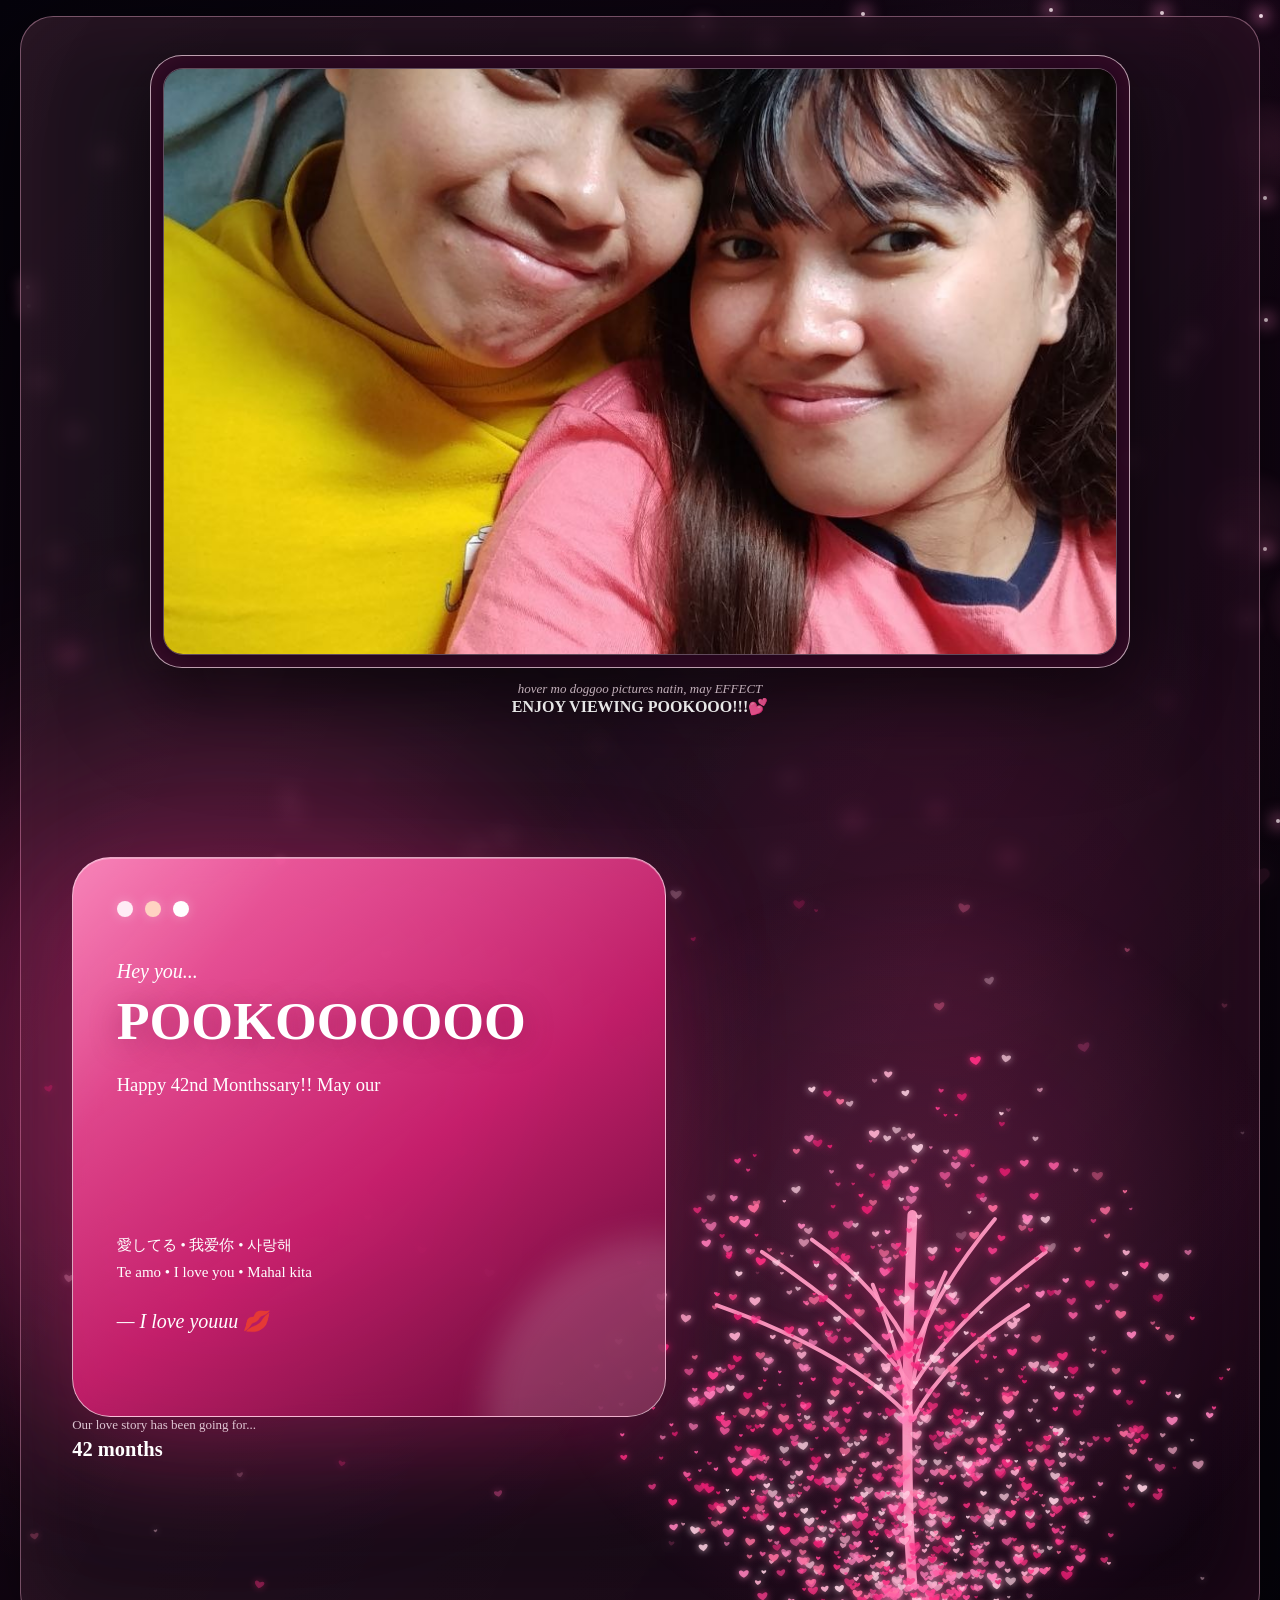
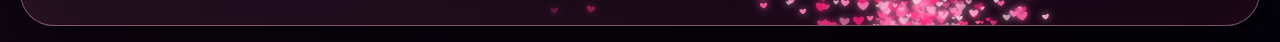
<file: index.html>
<!DOCTYPE html>
<html lang="en">
<head>
  <meta charset="UTF-8">
  <meta name="viewport" content="width=device-width, initial-scale=1.0">
  <title>Happy 42nd Monthssary 💕</title>
  <link rel="stylesheet" href="css/style.css">
</head>
<body>
  <div id="ambientBackground" aria-hidden="true"></div>

  <audio id="myAudio" autoplay loop preload="auto">
    <source src="audio/Libu-Libong Buwan (Uuwian) - Kyle Raphael (Lyric Video).mp3" type="audio/mpeg">
  </audio>

  <main>
    <section class="love-card">

      <!-- CSS-only 15-image carousel: manual navigation only -->
      <section class="memory-carousel" aria-label="Our memories">
        <input type="radio" name="memory-slide" id="memory-1" checked>
        <input type="radio" name="memory-slide" id="memory-2">
        <input type="radio" name="memory-slide" id="memory-3">
        <input type="radio" name="memory-slide" id="memory-4">
        <input type="radio" name="memory-slide" id="memory-5">
        <input type="radio" name="memory-slide" id="memory-6">
        <input type="radio" name="memory-slide" id="memory-7">
        <input type="radio" name="memory-slide" id="memory-8">
        <input type="radio" name="memory-slide" id="memory-9">
        <input type="radio" name="memory-slide" id="memory-10">
        <input type="radio" name="memory-slide" id="memory-11">
        <input type="radio" name="memory-slide" id="memory-12">
        <input type="radio" name="memory-slide" id="memory-13">
        <input type="radio" name="memory-slide" id="memory-14">
        <input type="radio" name="memory-slide" id="memory-15">

        <div class="carousel-window">
          <div class="carousel-track">
        <figure class="memory-slide">
          <img src="images/1.jpg" alt="Our memory 1">
          <label class="carousel-arrow carousel-prev" for="memory-15" aria-label="Previous memory">&lt;</label>
          <label class="carousel-arrow carousel-next" for="memory-2" aria-label="Next memory">&gt;</label>
        </figure>
        <figure class="memory-slide">
          <img src="images/2.jpg" alt="Our memory 2">
          <label class="carousel-arrow carousel-prev" for="memory-1" aria-label="Previous memory">&lt;</label>
          <label class="carousel-arrow carousel-next" for="memory-3" aria-label="Next memory">&gt;</label>
        </figure>
        <figure class="memory-slide">
          <img src="images/3.jpg" alt="Our memory 3">
          <label class="carousel-arrow carousel-prev" for="memory-2" aria-label="Previous memory">&lt;</label>
          <label class="carousel-arrow carousel-next" for="memory-4" aria-label="Next memory">&gt;</label>
        </figure>
        <figure class="memory-slide">
          <img src="images/4.jpg" alt="Our memory 4">
          <label class="carousel-arrow carousel-prev" for="memory-3" aria-label="Previous memory">&lt;</label>
          <label class="carousel-arrow carousel-next" for="memory-5" aria-label="Next memory">&gt;</label>
        </figure>
        <figure class="memory-slide">
          <img src="images/5.jpg" alt="Our memory 5">
          <label class="carousel-arrow carousel-prev" for="memory-4" aria-label="Previous memory">&lt;</label>
          <label class="carousel-arrow carousel-next" for="memory-6" aria-label="Next memory">&gt;</label>
        </figure>
        <figure class="memory-slide">
          <img src="images/6.jpg" alt="Our memory 6">
          <label class="carousel-arrow carousel-prev" for="memory-5" aria-label="Previous memory">&lt;</label>
          <label class="carousel-arrow carousel-next" for="memory-7" aria-label="Next memory">&gt;</label>
        </figure>
        <figure class="memory-slide">
          <img src="images/7.jpg" alt="Our memory 7">
          <label class="carousel-arrow carousel-prev" for="memory-6" aria-label="Previous memory">&lt;</label>
          <label class="carousel-arrow carousel-next" for="memory-8" aria-label="Next memory">&gt;</label>
        </figure>
        <figure class="memory-slide">
          <img src="images/8.jpg" alt="Our memory 8">
          <label class="carousel-arrow carousel-prev" for="memory-7" aria-label="Previous memory">&lt;</label>
          <label class="carousel-arrow carousel-next" for="memory-9" aria-label="Next memory">&gt;</label>
        </figure>
        <figure class="memory-slide">
          <img src="images/9.jpg" alt="Our memory 9">
          <label class="carousel-arrow carousel-prev" for="memory-8" aria-label="Previous memory">&lt;</label>
          <label class="carousel-arrow carousel-next" for="memory-10" aria-label="Next memory">&gt;</label>
        </figure>
        <figure class="memory-slide">
          <img src="images/10.jpg" alt="Our memory 10">
          <label class="carousel-arrow carousel-prev" for="memory-9" aria-label="Previous memory">&lt;</label>
          <label class="carousel-arrow carousel-next" for="memory-11" aria-label="Next memory">&gt;</label>
        </figure>
        <figure class="memory-slide">
          <img src="images/11.jpg" alt="Our memory 11">
          <label class="carousel-arrow carousel-prev" for="memory-10" aria-label="Previous memory">&lt;</label>
          <label class="carousel-arrow carousel-next" for="memory-12" aria-label="Next memory">&gt;</label>
        </figure>
        <figure class="memory-slide">
          <img src="images/12.jpg" alt="Our memory 12">
          <label class="carousel-arrow carousel-prev" for="memory-11" aria-label="Previous memory">&lt;</label>
          <label class="carousel-arrow carousel-next" for="memory-13" aria-label="Next memory">&gt;</label>
        </figure>
        <figure class="memory-slide">
          <img src="images/13.jpg" alt="Our memory 13">
          <label class="carousel-arrow carousel-prev" for="memory-12" aria-label="Previous memory">&lt;</label>
          <label class="carousel-arrow carousel-next" for="memory-14" aria-label="Next memory">&gt;</label>
        </figure>
        <figure class="memory-slide">
          <img src="images/14.jpg" alt="Our memory 14">
          <label class="carousel-arrow carousel-prev" for="memory-13" aria-label="Previous memory">&lt;</label>
          <label class="carousel-arrow carousel-next" for="memory-15" aria-label="Next memory">&gt;</label>
        </figure>
        <figure class="memory-slide">
          <img src="images/15.jpg" alt="Our memory 15">
          <label class="carousel-arrow carousel-prev" for="memory-14" aria-label="Previous memory">&lt;</label>
          <label class="carousel-arrow carousel-next" for="memory-1" aria-label="Next memory">&gt;</label>
        </figure>
          </div>
        </div>

        <p class="carousel-caption">hover mo doggoo pictures natin, may EFFECT</p>
        <strong>ENJOY VIEWING POOKOOO!!!💕</strong>
      </section>

      <section class="love-story-stage" aria-label="Our love story">
        <div class="corner-glow"></div>
        <div class="corner-box">
        <span class="box-dot dot-pink"></span>
        <span class="box-dot dot-peach"></span>
        <span class="box-dot dot-white"></span>

        <div class="message">
          <p class="intro say">Hey you...</p>
          <h1 class="say">POOKOOOOOO</h1>
          <p id="typedText" class="say"></p>
          <p class="languages say">愛してる • 我爱你 • 사랑해<br>Te amo • I love you • Mahal kita</p>
          <p class="signature say">— I love youuu 💋</p>
        </div>
        </div>

        <canvas id="loveCanvas"></canvas>

        <div class="counter">
          <span>Our love story has been going for...</span>
          <strong>42 months</strong>
        </div>
      </section>
    </section>
  </main>

  <script src="js/script.js"></script>
</body>
</html>
</file>
<file: css/style.css>
* { box-sizing: border-box; }

html, body { margin: 0; width: 100%; min-height: 100%; }

body {
  min-height: 100vh;
  overflow-x: hidden;
  overflow-y: auto;
  color: #fff;
  font-family: Georgia, "Times New Roman", serif;
  background:
    radial-gradient(circle at 72% 42%, rgba(255, 58, 151, .20), transparent 30%),
    radial-gradient(circle at 18% 72%, rgba(255, 125, 190, .13), transparent 28%),
    linear-gradient(135deg, #05030b 0%, #160616 45%, #05030b 100%);
  position: relative;
}

#ambientBackground {
  position: fixed;
  inset: 0;
  z-index: 0;
  overflow: hidden;
  pointer-events: none;
  background:
    radial-gradient(circle at 50% 52%, rgba(255, 80, 160, .09), transparent 38%),
    radial-gradient(circle at 82% 18%, rgba(255, 180, 220, .08), transparent 22%);
}

.ambient-heart,
.ambient-spark,
.ambient-petal,
.ambient-orb {
  position: absolute;
  pointer-events: none;
  will-change: transform, opacity;
}

.ambient-heart {
  width: 15px;
  height: 15px;
  background: #ff5da8;
  transform: rotate(45deg);
  border-radius: 4px 0 4px 0;
  filter: drop-shadow(0 0 12px rgba(255, 74, 155, .8));
  animation: floatHeart linear infinite;
}

.ambient-heart::before,
.ambient-heart::after {
  content: "";
  position: absolute;
  width: 15px;
  height: 15px;
  background: inherit;
  border-radius: 50%;
}
.ambient-heart::before { top: -7.5px; left: 0; }
.ambient-heart::after { top: 0; left: -7.5px; }

.ambient-spark {
  width: 4px;
  height: 4px;
  border-radius: 50%;
  background: #ffe8f3;
  box-shadow: 0 0 15px 5px rgba(255, 130, 195, .65);
  animation: twinkle ease-in-out infinite;
}

.ambient-petal {
  width: 11px;
  height: 18px;
  border-radius: 100% 0 100% 0;
  background: rgba(255, 137, 188, .75);
  filter: blur(.1px) drop-shadow(0 0 7px rgba(255, 83, 158, .45));
  animation: petalFall linear infinite;
}

.ambient-orb {
  width: 90px;
  height: 90px;
  border-radius: 50%;
  background: radial-gradient(circle, rgba(255, 113, 180, .16), rgba(255, 113, 180, 0));
  filter: blur(5px);
  animation: orbDrift ease-in-out infinite alternate;
}

@keyframes floatHeart {
  0% { transform: translate3d(0, 18vh, 0) rotate(45deg) scale(.45); opacity: 0; }
  15% { opacity: .65; }
  55% { transform: translate3d(28px, -48vh, 0) rotate(210deg) scale(.9); opacity: .42; }
  100% { transform: translate3d(-35px, -125vh, 0) rotate(405deg) scale(1.25); opacity: 0; }
}

@keyframes petalFall {
  0% { transform: translate3d(0, -15vh, 0) rotate(0deg); opacity: 0; }
  12% { opacity: .65; }
  50% { transform: translate3d(70px, 50vh, 0) rotate(180deg); }
  100% { transform: translate3d(-90px, 120vh, 0) rotate(430deg); opacity: 0; }
}

@keyframes twinkle {
  0%, 100% { opacity: .08; transform: scale(.5); }
  50% { opacity: .95; transform: scale(1.65); }
}

@keyframes orbDrift {
  from { transform: translate(-30px, -20px) scale(.75); opacity: .25; }
  to { transform: translate(55px, 35px) scale(1.3); opacity: .7; }
}

main {
  position: relative;
  z-index: 2;
  min-height: 100vh;
  width: 100%;
  display: block;
  padding: 16px 20px;
}

.love-card {
  position: relative;
  width: 100%;
  max-width: 1920px;
  min-height: calc(100vh - 32px);
  height: auto;
  margin: 0 auto;
  overflow: visible;
  border: 1px solid rgba(255, 181, 215, .42);
  border-radius: clamp(24px, 2.6vw, 48px);
  background:
    radial-gradient(circle at 75% 60%, rgba(255, 52, 142, .13), transparent 32%),
    linear-gradient(115deg, rgba(255, 255, 255, .065), rgba(255, 255, 255, .012)),
    rgba(18, 3, 17, .76);
  box-shadow: 0 35px 110px rgba(0, 0, 0, .68), inset 0 0 90px rgba(255, 66, 146, .07);
  backdrop-filter: blur(8px);
}

.corner-glow {
  position: absolute;
  width: 58%;
  height: 82%;
  top: -22%;
  left: -12%;
  border-radius: 50%;
  background: rgba(255, 53, 142, .25);
  filter: blur(95px);
  animation: glowPulse 5s ease-in-out infinite alternate;
}

@keyframes glowPulse {
  from { opacity: .55; transform: scale(.96); }
  to { opacity: 1; transform: scale(1.08); }
}

/* Large corner message panel — intentionally much larger for a cinematic/full-HD layout. */
.corner-box {
  position: absolute;
  z-index: 8;
  left: clamp(22px, 3.8vw, 76px);
  top: clamp(22px, 4.2vh, 64px);
  width: min(880px, 55%);
  min-height: min(690px, 69%);
  padding: clamp(34px, 4vw, 76px);
  border-radius: clamp(28px, 3vw, 48px);
  border: 1px solid rgba(255, 230, 241, .7);
  background:
    linear-gradient(145deg, rgba(255, 111, 176, .95), rgba(218, 33, 117, .84) 55%, rgba(102, 6, 53, .82));
  box-shadow: 0 30px 100px rgba(255, 30, 128, .27), inset 0 1px 0 rgba(255, 255, 255, .32);
  backdrop-filter: blur(15px);
  overflow: hidden;
  animation: panelFloat 6s ease-in-out infinite;
}

.corner-box::before {
  content: "";
  position: absolute;
  inset: -35% -20%;
  background: linear-gradient(120deg, transparent 35%, rgba(255,255,255,.15) 48%, transparent 61%);
  transform: translateX(-55%) rotate(8deg);
  animation: panelShine 7s ease-in-out infinite;
}

.corner-box::after {
  content: "";
  position: absolute;
  width: 360px;
  height: 360px;
  right: -180px;
  bottom: -180px;
  border-radius: 50%;
  background: rgba(255, 225, 238, .18);
  filter: blur(16px);
}

@keyframes panelFloat {
  0%, 100% { transform: translateY(0); }
  50% { transform: translateY(-7px); }
}

@keyframes panelShine {
  0%, 65% { transform: translateX(-55%) rotate(8deg); opacity: 0; }
  75% { opacity: .9; }
  100% { transform: translateX(55%) rotate(8deg); opacity: 0; }
}

.box-dot {
  position: relative;
  z-index: 2;
  display: inline-block;
  width: 16px;
  height: 16px;
  margin-right: 8px;
  border-radius: 50%;
  box-shadow: 0 0 12px rgba(255,255,255,.28);
}
.dot-pink { background: #ffecf5; }
.dot-peach { background: #ffd3c2; }
.dot-white { background: #fff; }

.message { position: relative; z-index: 3; margin-top: clamp(34px, 4vh, 52px); }
.say { opacity: 0; transform: translateY(20px) scale(.98); transition: opacity .9s ease, transform .9s ease; }
.say.show { opacity: 1; transform: translateY(0) scale(1); }

.intro { margin: 0 0 10px; font-size: clamp(20px, 1.55vw, 30px); font-style: italic; }
.message h1 {
  margin: 0 0 26px;
  font-size: clamp(48px, 4.8vw, 88px);
  line-height: .98;
  color: #fff;
  text-shadow: 0 5px 30px rgba(104, 0, 55, .44);
}
#typedText { min-height: 175px; margin: 0; max-width: 760px; font-size: clamp(20px, 1.6vw, 30px); line-height: 1.55; }
.languages { margin: 22px 0 0; font-size: clamp(15px, 1.1vw, 21px); line-height: 1.8; }
.signature { margin-top: 24px; font-size: clamp(20px, 1.35vw, 26px); font-style: italic; }

#loveCanvas { position: absolute; inset: 0; width: 100%; height: 100%; z-index: 4; pointer-events: none; }

.counter {
  position: absolute;
  z-index: 10;
  left: clamp(26px, 3.8vw, 76px);
  bottom: clamp(22px, 4vh, 48px);
  font-size: clamp(13px, 1vw, 18px);
  color: rgba(255, 238, 247, .82);
}
.counter strong { display: block; margin-top: 5px; font-size: clamp(20px, 1.6vw, 29px); color: #fff; }

@media (max-width: 1100px) {
  body { overflow-y: auto; }
  main { padding: 14px; }
  .love-card { width: 96vw; height: 820px; min-height: 820px; }
  .corner-box { left: 4%; top: 4%; width: 68%; min-height: 520px; padding: 34px; }
  .message h1 { font-size: clamp(40px, 7vw, 68px); }
  #typedText { font-size: 18px; }
}

@media (max-width: 720px) {
  .love-card { width: 96vw; height: 800px; min-height: 800px; border-radius: 28px; }
  .corner-box { left: 5%; top: 5%; width: 90%; min-height: 500px; padding: 25px; }
  .message { margin-top: 30px; }
  .message h1 { font-size: clamp(36px, 10vw, 58px); margin-bottom: 18px; }
  #typedText { min-height: 140px; font-size: 15px; }
  .languages { font-size: 12px; }
  .signature { font-size: 16px; }
  .counter { bottom: 20px; }
}


/* Priority memory carousel: all 15 photos appear first. Navigation is hover-only; no autoplay. */
.memory-carousel {
  position: relative;
  z-index: 50;
  width: min(980px, 94%);
  margin: clamp(18px, 3vw, 42px) auto clamp(56px, 7vw, 90px);
  text-align: center;
  filter: drop-shadow(0 24px 45px rgba(0, 0, 0, .38));
}

.memory-carousel > input {
  position: absolute;
  opacity: 0;
  pointer-events: none;
}

.carousel-window {
  position: relative;
  overflow: hidden;
  border: 1px solid rgba(255, 226, 240, .7);
  border-radius: clamp(22px, 2.5vw, 32px);
  background: rgba(35, 4, 28, .78);
  box-shadow: inset 0 0 35px rgba(255, 99, 170, .12), 0 20px 60px rgba(0,0,0,.35);
  aspect-ratio: 16 / 10;
}

.carousel-track {
  display: flex;
  width: 1500%;
  height: 100%;
  transition: transform .65s cubic-bezier(.22, .61, .36, 1);
  will-change: transform;
}

.memory-slide {
  position: relative;
  width: 6.6666667%;
  height: 100%;
  margin: 0;
  padding: 12px;
  flex: 0 0 6.6666667%;
  overflow: hidden;
}

.memory-slide img {
  display: block;
  width: 100%;
  height: 100%;
  object-fit: cover;
  border-radius: 20px;
  border: 1px solid rgba(255, 255, 255, .28);
  transition: transform .55s cubic-bezier(.2,.7,.2,1), filter .55s ease, box-shadow .55s ease;
  will-change: transform;
}

/* Image hover effect stays inside the frame and does not move the carousel layout. */
.memory-slide:hover img {
  transform: scale(1.045);
  filter: brightness(1.08) saturate(1.1);
  box-shadow: 0 12px 35px rgba(255, 64, 150, .32);
}

/* Arrows are invisible until the image itself is hovered. */
.carousel-arrow {
  position: absolute;
  top: 50%;
  z-index: 5;
  width: 52px;
  height: 52px;
  margin-top: -26px;
  display: grid;
  place-items: center;
  border: 1px solid rgba(255,255,255,.55);
  border-radius: 50%;
  background: rgba(18, 3, 17, .58);
  color: #fff;
  font: 700 38px/1 Arial, sans-serif;
  text-shadow: 0 2px 12px rgba(0,0,0,.65);
  box-shadow: 0 8px 25px rgba(0,0,0,.35), 0 0 20px rgba(255,80,160,.22);
  opacity: 0;
  cursor: pointer;
  pointer-events: none;
  transform: scale(.82) translateY(0);
  transition: opacity .25s ease, transform .25s ease, background .25s ease;
  user-select: none;
}

.carousel-prev { left: 24px; }
.carousel-next { right: 24px; }

.memory-slide:hover .carousel-arrow,
.carousel-arrow:hover,
.carousel-arrow:focus-visible {
  opacity: 1;
  pointer-events: auto;
  transform: scale(1);
}

.carousel-arrow:hover,
.carousel-arrow:focus-visible {
  background: rgba(255, 75, 155, .82);
  outline: none;
}

/* 15 radio positions — wrap-around navigation. */
#memory-1:checked ~ .carousel-window .carousel-track { transform: translateX(0); }
#memory-2:checked ~ .carousel-window .carousel-track { transform: translateX(-6.6666667%); }
#memory-3:checked ~ .carousel-window .carousel-track { transform: translateX(-13.3333334%); }
#memory-4:checked ~ .carousel-window .carousel-track { transform: translateX(-20%); }
#memory-5:checked ~ .carousel-window .carousel-track { transform: translateX(-26.6666668%); }
#memory-6:checked ~ .carousel-window .carousel-track { transform: translateX(-33.3333335%); }
#memory-7:checked ~ .carousel-window .carousel-track { transform: translateX(-40%); }
#memory-8:checked ~ .carousel-window .carousel-track { transform: translateX(-46.6666669%); }
#memory-9:checked ~ .carousel-window .carousel-track { transform: translateX(-53.3333336%); }
#memory-10:checked ~ .carousel-window .carousel-track { transform: translateX(-60%); }
#memory-11:checked ~ .carousel-window .carousel-track { transform: translateX(-66.6666667%); }
#memory-12:checked ~ .carousel-window .carousel-track { transform: translateX(-73.3333334%); }
#memory-13:checked ~ .carousel-window .carousel-track { transform: translateX(-80%); }
#memory-14:checked ~ .carousel-window .carousel-track { transform: translateX(-86.6666667%); }
#memory-15:checked ~ .carousel-window .carousel-track { transform: translateX(-93.3333338%); }

.carousel-caption {
  margin: 13px 0 0;
  color: rgba(255, 232, 244, .9);
  font-size: clamp(13px, 1vw, 18px);
  font-style: italic;
}

/* The carousel is the first visual priority; scrolling naturally reveals the message and animation. */
.corner-box {
  position: relative;
  left: auto;
  top: auto;
  width: min(880px, 88%);
  min-height: 560px;
  margin: 0 auto clamp(40px, 6vw, 80px);
}

#loveCanvas {
  position: relative;
  left: auto;
  right: auto;
  top: auto;
  width: min(1200px, 100%);
  height: 900px;
  margin: 0 auto;
  display: block;
  z-index: 4;
  pointer-events: none;
}

.counter {
  position: relative;
  left: auto;
  bottom: auto;
  width: min(880px, 88%);
  margin: 0 auto 50px;
}

@media (max-width: 1100px) {
  main { padding: 14px; }
  .love-card { width: 96vw; min-height: 0; height: auto; }
  .memory-carousel { width: 94%; }
  .corner-box { width: 90%; min-height: 520px; padding: 34px; }
  .message h1 { font-size: clamp(40px, 7vw, 68px); }
  #typedText { font-size: 18px; }
  #loveCanvas { height: 760px; }
}

@media (max-width: 720px) {
  .love-card { width: 96vw; min-height: 0; height: auto; border-radius: 28px; }
  .memory-carousel { width: 94%; margin-bottom: 42px; }
  .carousel-window { aspect-ratio: 5 / 4; }
  .memory-slide { padding: 8px; }
  .memory-slide img { border-radius: 15px; }
  .carousel-arrow { width: 44px; height: 44px; margin-top: -22px; font-size: 32px; }
  .carousel-prev { left: 16px; }
  .carousel-next { right: 16px; }
  .carousel-caption { margin-top: 9px; }
  .corner-box { width: 90%; min-height: 500px; padding: 25px; }
  .message { margin-top: 30px; }
  .message h1 { font-size: clamp(36px, 10vw, 58px); margin-bottom: 18px; }
  #typedText { min-height: 140px; font-size: 15px; }
  .languages { font-size: 12px; }
  .signature { font-size: 16px; }
  #loveCanvas { height: 620px; }
  .counter { width: 90%; margin-bottom: 28px; }
}

/* =========================================================
   Love-story section below the carousel
   The carousel stays first; scrolling reveals the message and tree.
   The message panel scales from Full-HD desktops down to phones.
   ========================================================= */
.love-story-stage {
  position: relative;
  width: 100%;
  min-height: clamp(820px, 52vw, 900px);
  margin: 0 auto;
  overflow: visible;
}

.love-story-stage .corner-glow {
  position: absolute;
  width: 58%;
  height: 82%;
  top: -10%;
  left: -12%;
  z-index: 0;
}

/* Desktop: match the reference composition without letting the text box
   become oversized or crowd the viewport edges. */
.love-story-stage .corner-box {
  position: absolute;
  z-index: 8;
  left: clamp(24px, 4vw, 76px);
  top: clamp(24px, 4vw, 64px);
  width: min(820px, 48%);
  height: clamp(560px, 38vw, 710px);
  min-height: 0;
  margin: 0;
  padding: clamp(30px, 3.4vw, 58px);
}

/* Keep the month counter clearly outside the message panel on desktop. */
.love-story-stage .counter {
  position: absolute;
  z-index: 12;
  left: clamp(28px, 4vw, 76px);
  top: calc(clamp(560px, 38vw, 710px) + clamp(38px, 4vw, 64px));
  bottom: auto;
  width: auto;
  margin: 0;
  text-align: left;
}

.love-story-stage .message {
  margin-top: clamp(28px, 3vw, 48px);
}

.love-story-stage .intro {
  margin-bottom: clamp(8px, 1vw, 14px);
}

.love-story-stage .message h1 {
  margin-bottom: clamp(18px, 1.8vw, 28px);
  font-size: clamp(44px, 4.2vw, 78px);
}

.love-story-stage #typedText {
  max-width: 700px;
  min-height: clamp(125px, 11vw, 175px);
  font-size: clamp(18px, 1.45vw, 28px);
  line-height: 1.48;
}

.love-story-stage .languages {
  margin-top: clamp(16px, 1.6vw, 24px);
}

.love-story-stage .signature {
  margin-top: clamp(18px, 1.8vw, 26px);
}

.love-story-stage #loveCanvas {
  position: absolute;
  z-index: 4;
  inset: 0;
  width: 100%;
  height: 100%;
  margin: 0;
  display: block;
}



/* Medium screens / tablets: use a wider panel and reserve a lower area
   for the tree so nothing is squeezed horizontally. */
@media (max-width: 1100px) {
  .memory-carousel {
    width: min(94%, 900px);
    margin-top: 18px;
    margin-bottom: clamp(42px, 6vw, 70px);
  }

  .love-story-stage {
    min-height: 1180px;
  }

  /* At tablet / narrow desktop widths, match the reference formation:
     the message card is the main wide panel, while the month counter
     sits below it (never inside the panel). The tree remains behind the
     composition on the right. */
  .love-story-stage .corner-box {
    left: 18px;
    top: 28px;
    width: calc(100% - 36px);
    height: 795px;
    min-height: 0;
    padding: clamp(28px, 4vw, 48px);
  }

  .love-story-stage .message h1 {
    font-size: clamp(42px, 6.5vw, 68px);
  }

  .love-story-stage #typedText {
    font-size: clamp(17px, 2vw, 20px);
  }

  .love-story-stage #loveCanvas {
    height: 900px;
    top: 250px;
  }

  .love-story-stage .counter {
    margin-left: 18px;
    top: 850px;
    bottom: auto;
    width: auto;
    margin: 0;
  }
}

/* Phones: single-column flow. The text box gets natural height instead
   of a forced desktop min-height, while the tree moves below it. */
@media (max-width: 720px) {
  main {
    padding: 10px;
  }

  .love-card {
    width: 100%;
    border-radius: 22px;
  }

  .memory-carousel {
    width: calc(100% - 20px);
    margin: 12px auto 38px;
  }

  .carousel-window {
    aspect-ratio: 4 / 3;
    border-radius: 18px;
  }

  .memory-slide {
    padding: 7px;
  }

  .memory-slide img {
    border-radius: 13px;
  }

  .carousel-arrow {
    width: 42px;
    height: 42px;
    margin-top: -21px;
    font-size: 30px;
  }

  .carousel-prev { left: 12px; }
  .carousel-next { right: 12px; }

  .love-story-stage {
    min-height: 1190px;
  }

  .love-story-stage .corner-box {
    position: relative;
    left: auto;
    top: auto;
    width: calc(100% - 28px);
    min-height: 0;
    margin: 0 auto;
    padding: 24px 22px 28px;
    border-radius: 24px;
  }

  .love-story-stage .message {
    margin-top: 26px;
  }

  .love-story-stage .message h1 {
    font-size: clamp(34px, 10vw, 52px);
    line-height: 1;
    margin-bottom: 17px;
    overflow-wrap: anywhere;
  }

  .love-story-stage #typedText {
    min-height: 0;
    font-size: clamp(15px, 4.2vw, 18px);
    line-height: 1.55;
  }

  .love-story-stage .languages {
    font-size: clamp(11px, 3.2vw, 14px);
    line-height: 1.65;
  }

  .love-story-stage .signature {
    font-size: clamp(15px, 4vw, 18px);
  }

  .love-story-stage #loveCanvas {
    top: 475px;
    height: 610px;
  }

  .love-story-stage .counter {
    position: absolute;
    z-index: 10;
    left: clamp(26px, 3.8vw, 76px);
    bottom: clamp(22px, 4vh, 48px);
    font-size: clamp(13px, 1vw, 18px);
    color: rgba(255, 238, 247, .82);
  }

  .love-story-stage .counter strong {
    font-size: 23px;
  }
}

/* Very small phones: keep comfortable side margins and readable type. */
@media (max-width: 420px) {
  .memory-carousel {
    width: calc(100% - 14px);
  }

  .carousel-caption {
    font-size: 12px;
  }

  .love-story-stage .corner-box {
    width: calc(100% - 20px);
    padding: 22px 18px 25px;
  }

  .love-story-stage .box-dot {
    width: 12px;
    height: 12px;
    margin-right: 5px;
  }

  .love-story-stage .message h1 {
    font-size: clamp(31px, 9.5vw, 43px);
  }

  .love-story-stage #typedText {
    font-size: 14px;
  }

  .love-story-stage #loveCanvas {
    top: 455px;
    height: 570px;
  }
}
</file>
